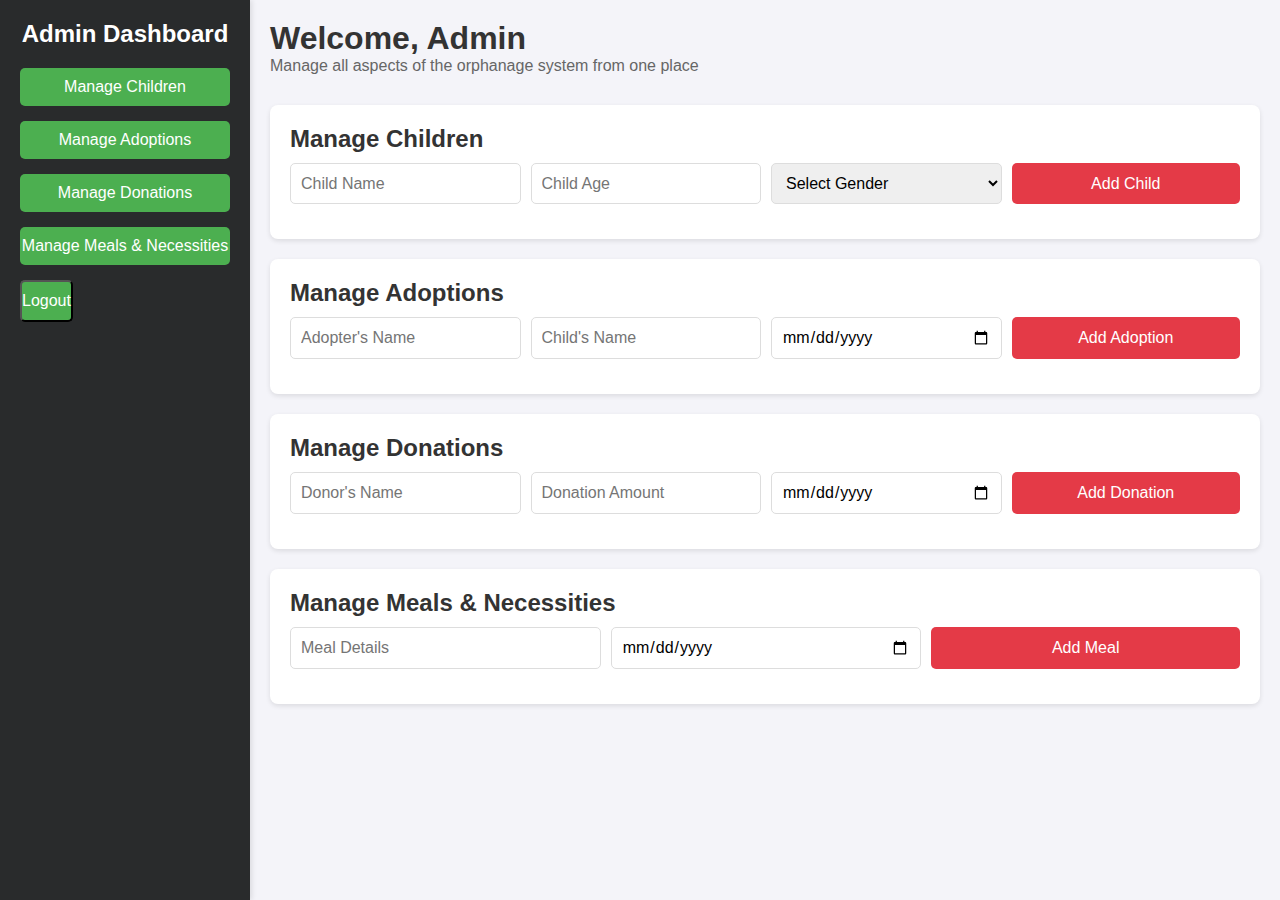
<file: admin.html>
<!DOCTYPE html>
<html lang="en">
<head>
    <meta charset="UTF-8">
    <meta name="viewport" content="width=device-width, initial-scale=1.0">
    <title>Admin Dashboard - Orphanage Management</title>
    <link rel="stylesheet" href="admin-style.css">
</head>
<body>
    <div class="admin-container">
        <!-- Sidebar for Navigation -->
        <aside class="sidebar">
            <h2>Admin Dashboard</h2>
            <ul>
                <li><a href="#childrenSection">Manage Children</a></li>
                <li><a href="#adoptionSection">Manage Adoptions</a></li>
                <li><a href="#donationsSection">Manage Donations</a></li>
                <li><a href="#mealsSection">Manage Meals & Necessities</a></li>
                <li><button id="logout-btn">Logout</button></li>
            </ul>
        </aside>

        <!-- Main Content Area -->
        <main class="main-content">
            <header>
                <h1>Welcome, Admin</h1>
                <p>Manage all aspects of the orphanage system from one place</p>
            </header>

            <!-- Manage Children Section -->
            <section id="childrenSection" class="admin-section">
                <h2>Manage Children</h2>
                <form id="childForm" class="admin-form" method="POST">
                    <input type="text" id="childName" placeholder="Child Name" required>
                    <input type="number" id="childAge" placeholder="Child Age" required>
                    <select id="childGender" required>
                        <option value="" disabled selected>Select Gender</option>
                        <option value="Male">Male</option>
                        <option value="Female">Female</option>
                    </select>
                    <button type="submit">Add Child</button>
                </form>
                <ul id="childrenList" class="data-list">
                    <!-- List of children will be dynamically added here -->
                </ul>
            </section>

            <!-- Manage Adoptions Section -->
            <section id="adoptionSection" class="admin-section">
                <h2>Manage Adoptions</h2>
                <form id="adoptionForm" class="admin-form">
                    <input type="text" id="adopterName" placeholder="Adopter's Name" required />
                    <input type="text" id="adoptionChildName" placeholder="Child's Name" required />
                    <input type="date" id="adoptionDate" placeholder="Adoption Date" required />
                    <button type="submit">Add Adoption</button>
                </form>
                <ul id="adoptionsList" class="data-list">
                    <!-- List of adopted children will be dynamically added here -->
                </ul>
            </section>

            <!-- Other Sections (Donations, Meals, etc.) -->
            <section id="donationsSection" class="admin-section">
                <h2>Manage Donations</h2>
                <form id="donationForm" class="admin-form">
                    <input type="text" id="donorName" placeholder="Donor's Name" required />
                    <input type="number" id="donationAmount" placeholder="Donation Amount" required />
                    <input type="date" id="donationDate" required />
                    <button type="submit">Add Donation</button>
                </form>
                <ul id="donationsList" class="data-list"></ul>
            </section>

            <section id="mealsSection" class="admin-section">
                <h2>Manage Meals & Necessities</h2>
                <form id="mealsForm" class="admin-form">
                    <input type="text" id="mealDetails" placeholder="Meal Details" required>
                    <input type="date" id="mealDate" required>
                    <button type="submit">Add Meal</button>
                </form>
                <ul id="mealsList" class="data-list"></ul>
            </section>
        </main>
    </div>

    <script src="admin.js"></script>
</body>
</html>
</file>
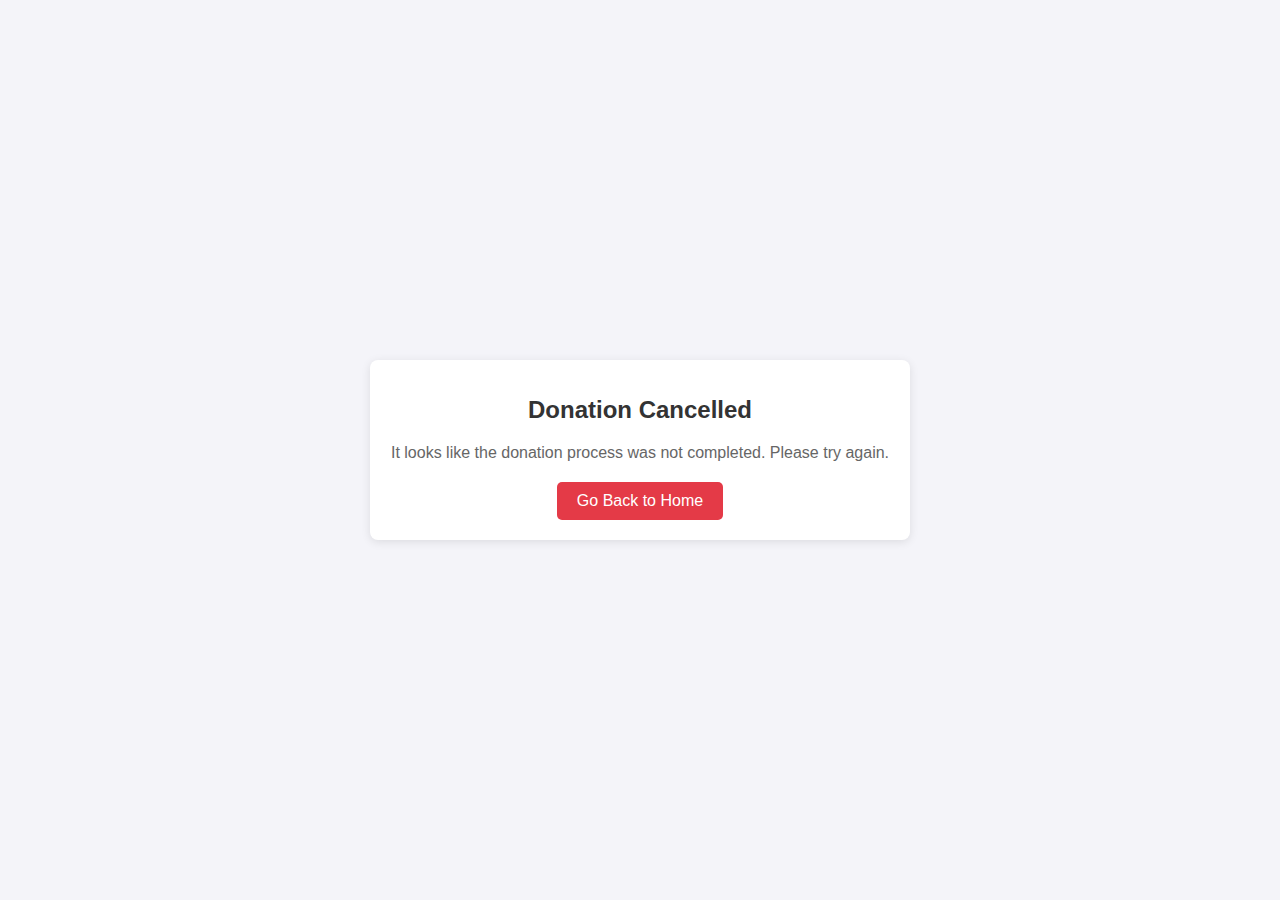
<file: cancel.html>
<!DOCTYPE html>
<html lang="en">
<head>
    <meta charset="UTF-8">
    <meta name="viewport" content="width=device-width, initial-scale=1.0">
    <link rel="stylesheet" href="success-cancel.css">
    <title>Donation Cancelled</title>
</head>
<body>
    <div class="container">
        <h1>Donation Cancelled</h1>
        <p>It looks like the donation process was not completed. Please try again.</p>
        <a href="/">Go Back to Home</a>
    </div>
</body>
</html>
</file>
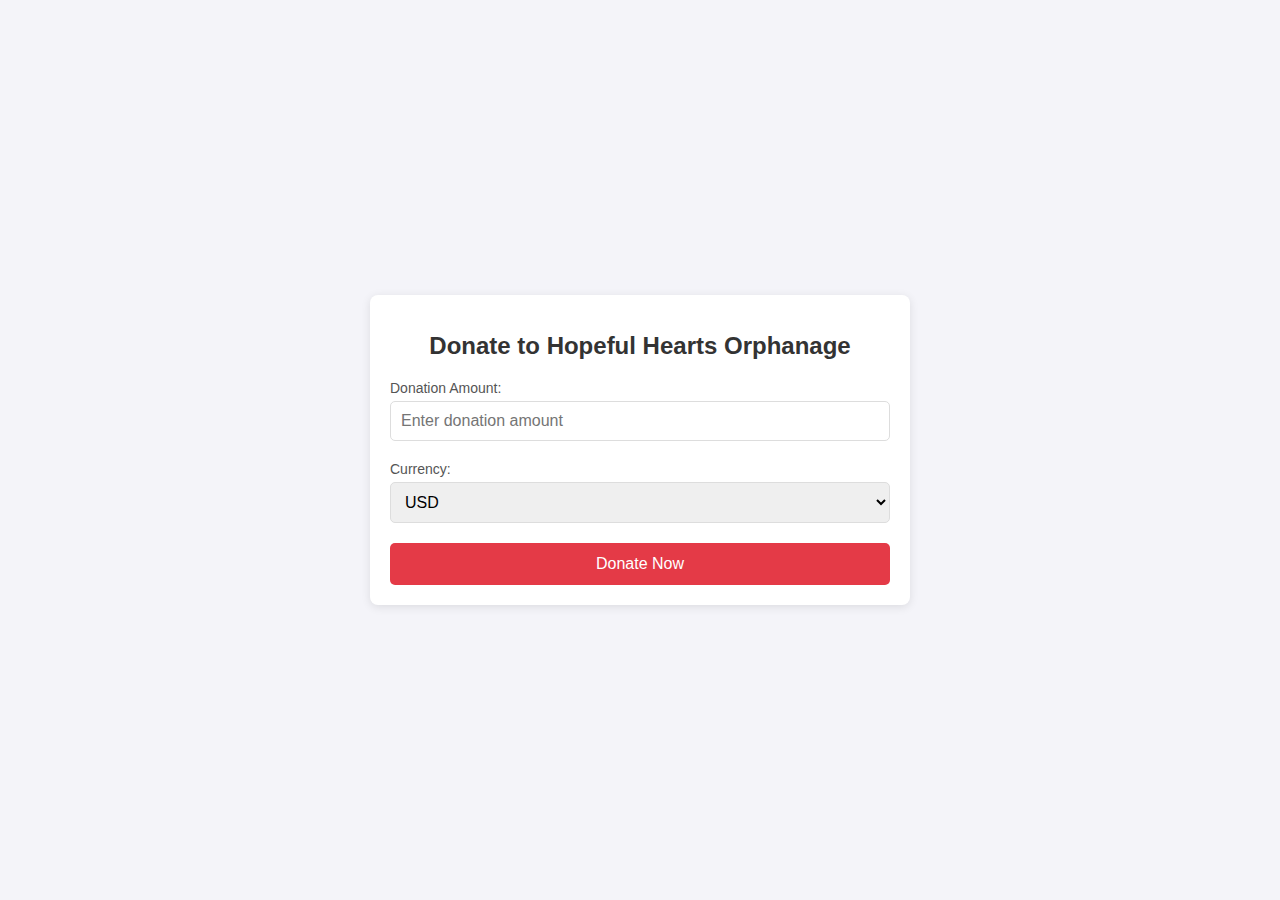
<file: donate.html>
<!DOCTYPE html>
<html lang="en">
<head>
    <meta charset="UTF-8">
    <meta name="viewport" content="width=device-width, initial-scale=1.0">
    <title>Donate to Hopeful Hearts</title>
    <link rel="stylesheet" href="donate.css">
    <script src="https://js.stripe.com/v3/"></script>
</head>
<body>
    <div class="container">
        <h1>Donate to Hopeful Hearts Orphanage</h1>
        <form id="donation-form" action="/create-checkout-session" method="POST">
            <label for="donationAmount">Donation Amount:</label>
            <input type="number" id="donationAmount" name="amount" required min="1" placeholder="Enter donation amount">

            <label for="currency">Currency:</label>
            <select id="currency" name="currency">
                <option value="USD">USD</option>
                <option value="INR">INR</option>
            </select>

            <button id="donateButton" type="submit">Donate Now</button>
        </form>
    </div>

    <script>
        // Client-side handling for Stripe
        const stripe = Stripe('your-publishable-key-from-stripe'); // Add your Stripe publishable key here
        
        // Handle the form submission
        document.getElementById('donation-form').addEventListener('submit', async (event) => {
            event.preventDefault();
            const response = await fetch('/create-checkout-session', {
                method: 'POST',
                headers: {
                    'Content-Type': 'application/json',
                },
                body: JSON.stringify({
                    amount: document.getElementById('donationAmount').value,
                    currency: document.getElementById('currency').value
                }),
            });
            const session = await response.json();
            stripe.redirectToCheckout({ sessionId: session.id });
        });
    </script>
</body>
</html>
</file>
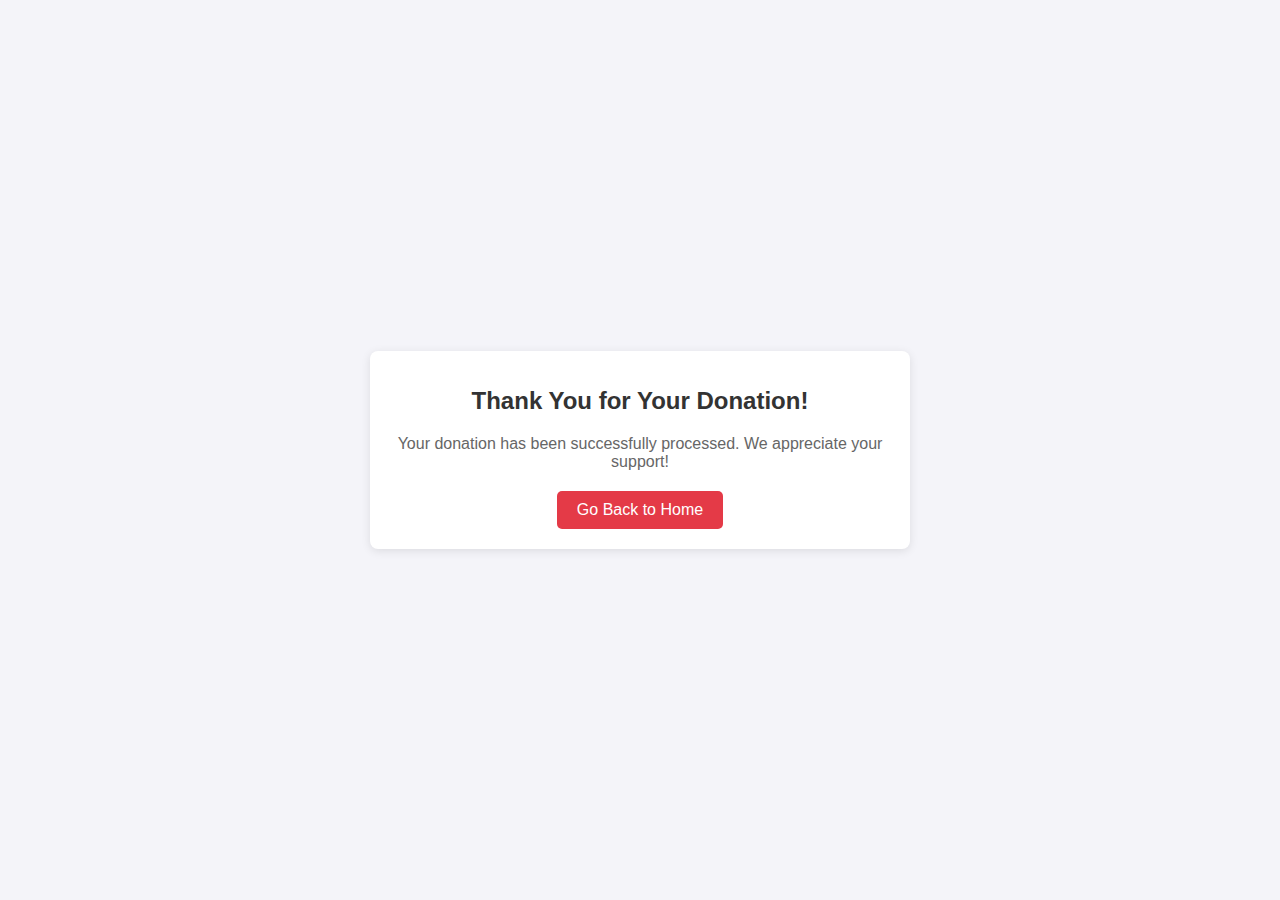
<file: success.html>
<!DOCTYPE html>
<html lang="en">
<head>
    <meta charset="UTF-8">
    <meta name="viewport" content="width=device-width, initial-scale=1.0">
    <link rel="stylesheet" href="success-cancel.css">
    <title>Donation Successful</title>
</head>
<body>
    <div class="container">
        <h1>Thank You for Your Donation!</h1>
        <p>Your donation has been successfully processed. We appreciate your support!</p>
        <a href="/">Go Back to Home</a>
    </div>
</body>
</html>
</file>
<file: success-cancel.css>
/* General Styles */
body {
    font-family: 'Poppins', sans-serif;
    background-color: #f4f4f9;
    margin: 0;
    padding: 0;
    display: flex;
    justify-content: center;
    align-items: center;
    height: 100vh;
}

.container {
    max-width: 500px;
    width: 100%;
    padding: 20px;
    background-color: white;
    border-radius: 8px;
    box-shadow: 0 2px 10px rgba(0, 0, 0, 0.1);
    text-align: center;
}

h1 {
    font-size: 24px;
    color: #333;
    margin-bottom: 20px;
}

p {
    font-size: 16px;
    color: #666;
    margin-bottom: 20px;
}

a {
    display: inline-block;
    background-color: #e43a47;
    color: white;
    padding: 10px 20px;
    border-radius: 5px;
    text-decoration: none;
    transition: background-color 0.3s ease;
}

a:hover {
    background-color: #d13840;
}

a:disabled {
    background-color: #999;
}

a.go-back {
    margin-top: 20px;
    display: block;
}
</file>
<file: donate.css>
/* General Styles */
body {
    font-family: 'Poppins', sans-serif;
    background-color: #f4f4f9;
    margin: 0;
    padding: 0;
    display: flex;
    justify-content: center;
    align-items: center;
    height: 100vh;
}

.container {
    max-width: 500px;
    width: 100%;
    padding: 20px;
    background-color: white;
    border-radius: 8px;
    box-shadow: 0 2px 10px rgba(0, 0, 0, 0.1);
}

h1 {
    font-size: 24px;
    color: #333;
    text-align: center;
    margin-bottom: 20px;
}

form {
    display: flex;
    flex-direction: column;
}

label {
    font-size: 14px;
    color: #555;
    margin-bottom: 5px;
}

input,
select {
    padding: 10px;
    font-size: 16px;
    border: 1px solid #ddd;
    border-radius: 5px;
    margin-bottom: 20px;
    width: 100%;
    box-sizing: border-box;
}

input:focus,
select:focus {
    outline: none;
    border-color: #e43a47;
}

button {
    background-color: #e43a47;
    color: white;
    font-size: 16px;
    padding: 12px;
    border: none;
    border-radius: 5px;
    cursor: pointer;
    transition: background-color 0.3s ease;
}

button:hover {
    background-color: #d13840;
}

button:disabled {
    background-color: #999;
}

.error {
    color: red;
    font-size: 12px;
}

.success,
.cancel {
    text-align: center;
    font-size: 16px;
}

a {
    color: #e43a47;
    text-decoration: none;
    font-weight: bold;
}

a:hover {
    text-decoration: underline;
}

/* Responsive */
@media (max-width: 600px) {
    .container {
        padding: 15px;
    }

    h1 {
        font-size: 20px;
    }

    button {
        font-size: 14px;
    }
}
</file>
<file: admin-style.css>
/* Reset Styles */
* {
    margin: 0;
    padding: 0;
    box-sizing: border-box;
    font-family: 'Poppins', sans-serif;
}

/* Admin Container */
.admin-container {
    display: flex;
    height: 100vh;
    background-color: #f4f4f9;
}

/* Sidebar */
.sidebar {
    width: 250px;
    background-color: #292b2c;
    color: #fff;
    padding: 20px;
    display: flex;
    flex-direction: column;
    align-items: center;
    box-shadow: 2px 0 5px rgba(0, 0, 0, 0.1);
}

.sidebar h2 {
    font-size: 1.5rem;
    margin-bottom: 20px;
}

.sidebar ul {
    list-style-type: none;
    width: 100%;
}

.sidebar ul li {
    margin-bottom: 15px;
    text-align: center;
}

.sidebar ul li a,
#logout-btn {
    color: #fff;
    text-decoration: none;
    font-size: 1rem;
    padding: 10px 0;
    display: block;
    background-color: #4CAF50;
    border-radius: 5px;
    cursor: pointer;
    transition: 0.3s;
}

.sidebar ul li a:hover,
#logout-btn:hover {
    background-color: #45a049;
}

/* Main Content */
.main-content {
    flex: 1;
    padding: 20px;
    overflow-y: auto;
}

header {
    margin-bottom: 30px;
}

header h1 {
    font-size: 2rem;
    color: #333;
}

header p {
    font-size: 1rem;
    color: #666;
}

.admin-section {
    background-color: #fff;
    padding: 20px;
    border-radius: 8px;
    margin-bottom: 20px;
    box-shadow: 0 2px 5px rgba(0, 0, 0, 0.1);
}

.admin-section h2 {
    font-size: 1.5rem;
    color: #333;
    margin-bottom: 15px;
}

/* Form Styles */
.admin-form {
    display: flex;
    gap: 10px;
    margin-bottom: 15px;
    flex-wrap: wrap;
}

.admin-form input,
.admin-form select,
.admin-form button {
    padding: 10px;
    font-size: 1rem;
    border-radius: 5px;
    border: 1px solid #ddd;
    flex: 1;
}

.admin-form button {
    background-color: #e43a47;
    color: white;
    border: none;
    cursor: pointer;
    transition: 0.3s;
}

.admin-form button:hover {
    background-color: #d13840;
}

/* Data List */
.data-list {
    list-style-type: none;
    margin-top: 10px;
    padding: 0;
}

.data-list li {
    background-color: #f9f9f9;
    padding: 10px;
    border-bottom: 1px solid #ddd;
    display: flex;
    justify-content: space-between;
    align-items: center;
    margin-bottom: 5px;
    border-radius: 5px;
}

.data-list li span {
    font-weight: bold;
    color: #555;
}

.data-list li button {
    background-color: #e43a47;
    color: white;
    border: none;
    padding: 5px 10px;
    border-radius: 5px;
    cursor: pointer;
}

.data-list li button:hover {
    background-color: #d13840;
}

/* Section styles for Adoptions and Donations */
#manageAdoptions, #manageDonations {
    margin-top: 20px;
}

.admin-section h2 {
    font-size: 1.5rem;
    color: #333;
    margin-bottom: 10px;
}
</file>
